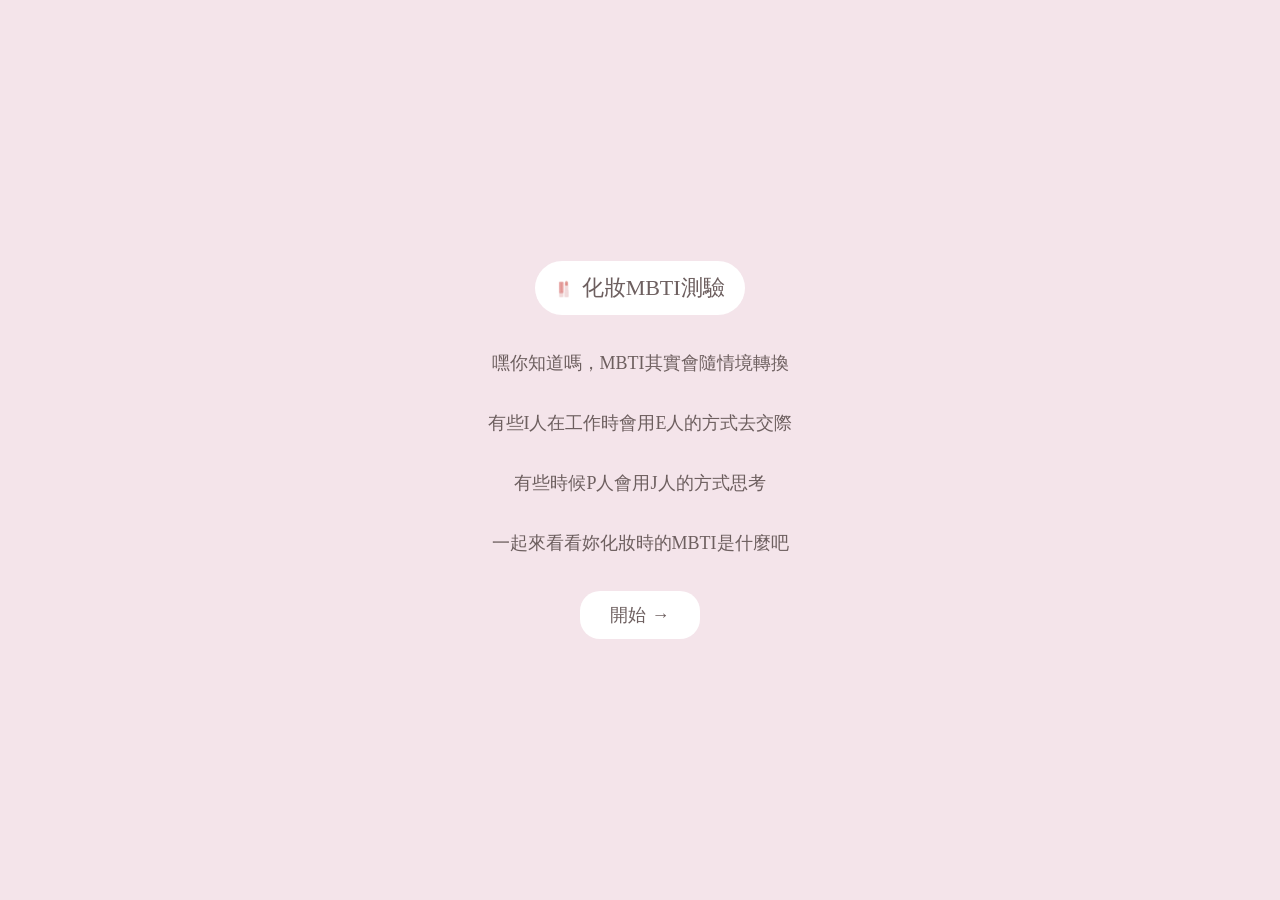
<file: index.html>
<!DOCTYPE html>
<html lang="zh-Hant">
<head>
<meta charset="UTF-8">
<meta name="viewport" content="width=device-width, initial-scale=1.0">
<title>化妝MBTI測驗</title>

<style>
body{
  margin:0;
  font-family:"微軟正黑體";
  background:#f4e4ea;
}

/* 全頁置中 */
.container{
  width:100%;
  min-height:100vh;
  display:flex;
  flex-direction:column;
  align-items:center;
  justify-content:center;
  text-align:center;
  padding:40px 20px;
  box-sizing:border-box;
  gap:30px;
}

/* 標題 */
.title-box{
  display:inline-flex;
  align-items:center;
  gap:10px;
  background:#FFFFFF;
  padding:12px 20px;
  border-radius:30px;
  font-size:22px;
  color:#6d5f5f;

  opacity:0;
  transform:translateY(10px);
  animation:fadeTitle 1.2s ease forwards;
}

.title-box img{
  height:20px;
  transform:translateY(1px);
}

@keyframes fadeTitle{
  to{
    opacity:1;
    transform:translateY(0);
  }
}

/* 文字區 */
.text-box{
  display:flex;
  flex-direction:column;
  gap:24px;
}

/* ⭐ 關鍵：先全部隱藏 */
.line{
  font-size:18px;
  line-height:2;
  color:#6d5f5f;

  opacity:0;
}

/* ⭐ 用「分開動畫」避免亂序 */
.l1{
  animation:fadeUp 1.8s ease forwards;
  animation-delay:0.4s;
}

.l2{
  animation:fadeUp 1.8s ease forwards;
  animation-delay:1.6s;
}

.l3{
  animation:fadeUp 1.8s ease forwards;
  animation-delay:2.8s;
}

.l4{
  animation:fadeUp 1.8s ease forwards;
  animation-delay:4.0s;
}

@keyframes fadeUp{
  from{
    opacity:0;
    transform:translateY(25px);
  }
  to{
    opacity:1;
    transform:translateY(0);
  }
}

/* 按鈕 */
.start-btn{
  padding:12px 30px;
  border:none;
  border-radius:20px;
  font-size:18px;
  background:#FFFFFF;
  color:#6d5f5f;
}
</style>
</head>

<body>

<div class="container">

  <div class="title-box">
    <img src="images/標題小口紅.png">
    化妝MBTI測驗
  </div>

  <div class="text-box">
    <div class="line l1">嘿你知道嗎，MBTI其實會隨情境轉換</div>
    <div class="line l2">有些I人在工作時會用E人的方式去交際</div>
    <div class="line l3">有些時候P人會用J人的方式思考</div>
    <div class="line l4">一起來看看妳化妝時的MBTI是什麼吧</div>
  </div>

  <button class="start-btn" onclick="start()">
    開始 →
  </button>

</div>

<script>
function start(){
  localStorage.setItem("result", JSON.stringify([]));
  location.href = "page1.html";
}
</script>

</body>
</html>
</file>
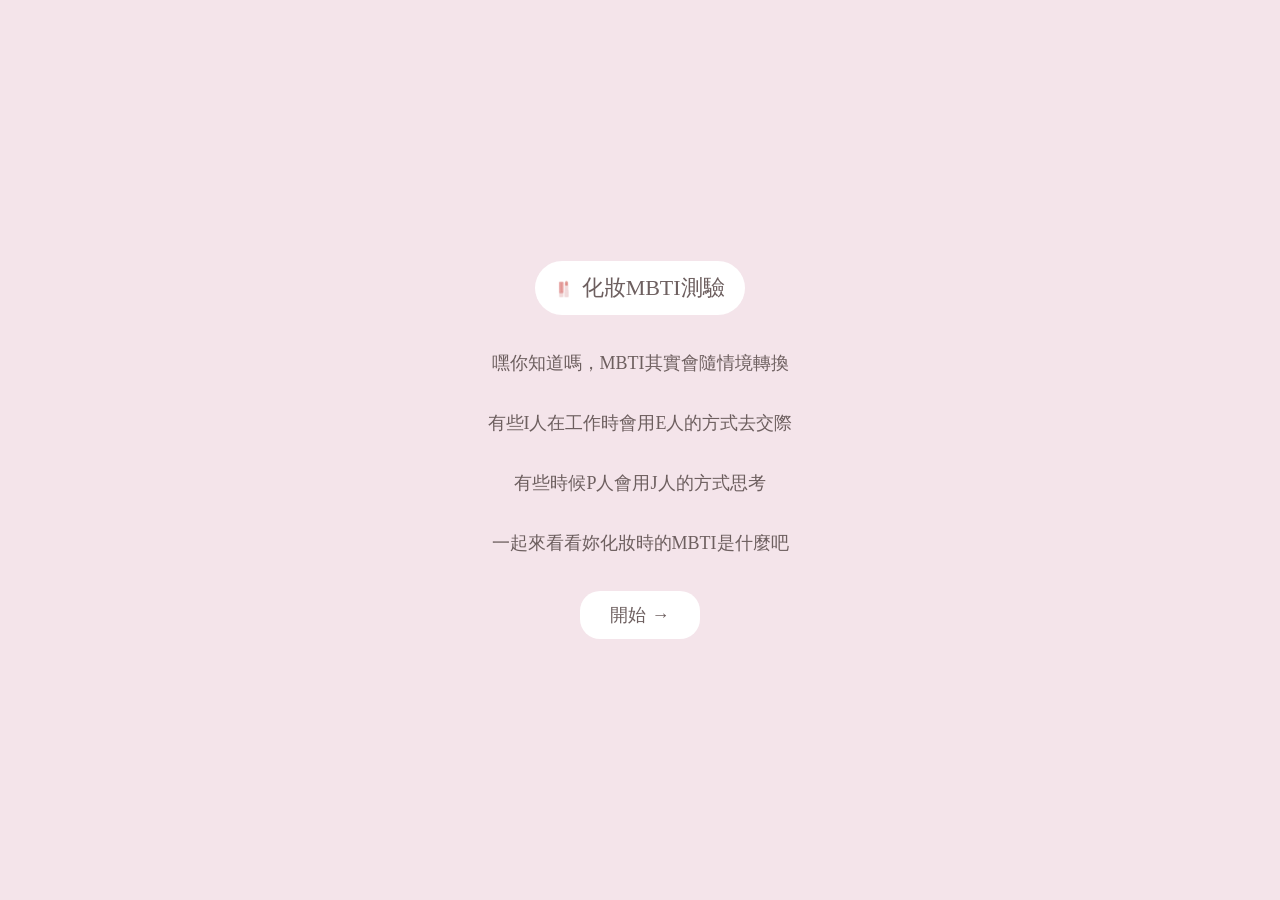
<file: answerpage.html>
<!DOCTYPE html>
<html lang="zh-Hant">
<head>
<meta charset="UTF-8">
<meta name="viewport" content="width=device-width, initial-scale=1.0">
<script src="main.js"></script>
<title>answerpage</title>

<style>
body {
    margin: 0;
    padding: 20px 0;
    font-family: "PingFang TC", "Microsoft JhengHei", sans-serif;
    background-color: #f4e4ea;
    display: flex;
    justify-content: center;
}

.container {
    width: 90%;
    max-width: 420px;
    text-align: center;
    color: #6d5b5b;
}

/* 標題 */
.title-box {
    display: inline-block;
    background: #fff;
    padding: 12px 36px;
    border-radius: 20px;
    font-size: 26px;
    font-weight: bold;
    margin-bottom: 25px;
}

/* 模特兒 */
.model-img {
    width: 85%;
    display: block;
    margin: 0 auto 20px;
}

/* 文字 */
.description {
    font-size: 15px;
    line-height: 2.5;
    margin: 15px 0;
    padding: 0 10px;
}

/* ⭐ 產品圖（最大化＋乾淨） */
.makeup-name {
    width: 100%;
    margin: 10px auto 20px;
    display: block;
}

/* 按鈕 */
.buy-link {
    display: block;
    margin-top: 25px;
    text-decoration: none;
    color: #6d5b5b;
    font-size: 22px;
    font-weight: bold;
}
</style>
</head>

<body>

<div class="container">

    <div class="title-box" id="title"></div>

    <img id="model" class="model-img">
    
    <div class="description" id="desc"></div>
    
    <img id="makeup" class="makeup-name">

    <a href="https://www.amfairyland.com/products" class="buy-link">
        購買命定彩妝 ➔
    </a>

</div>

<script>
renderResult();
</script>

</body>
</html>
</file>
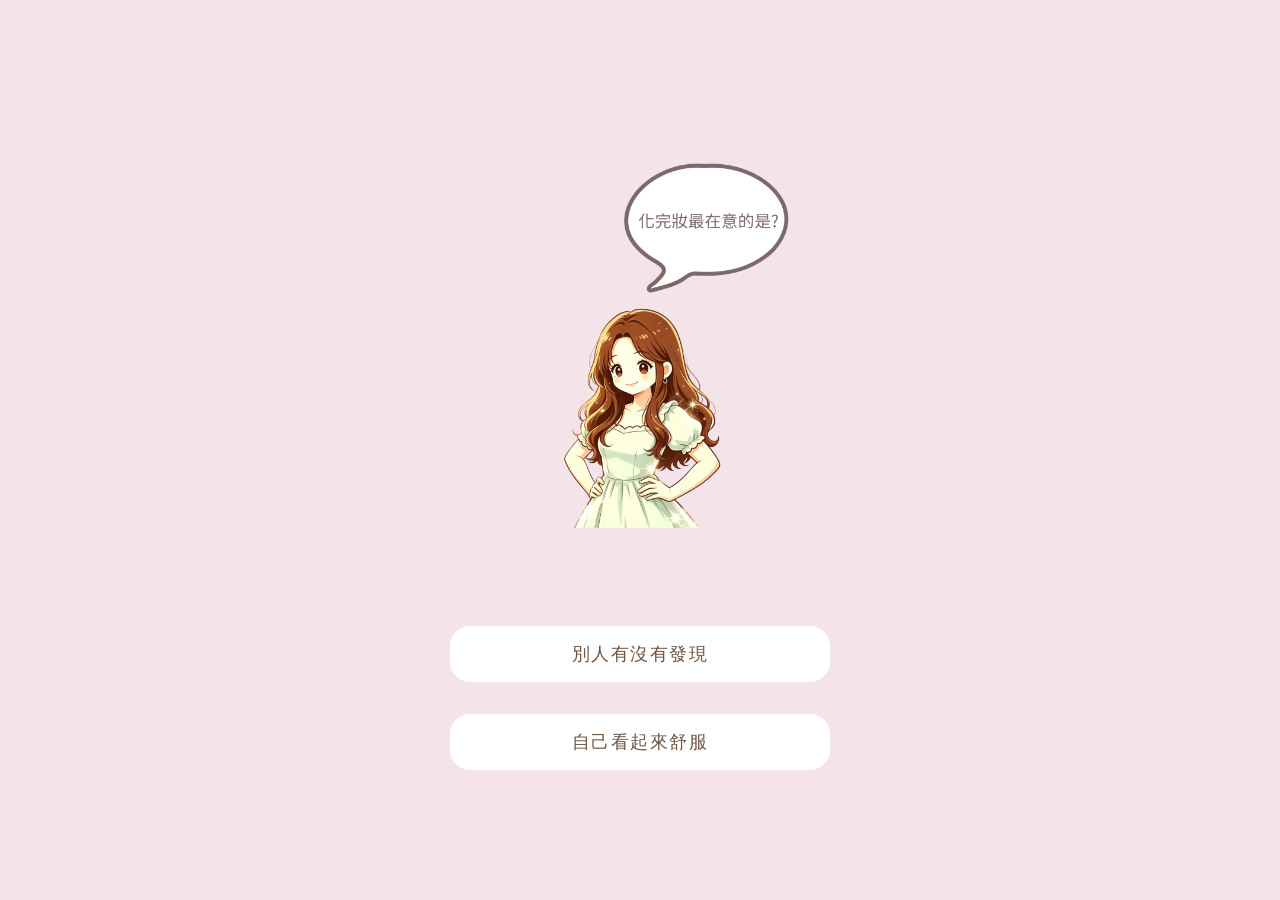
<file: page1.html>
<!DOCTYPE html>
<html lang="zh-Hant">
<head>
<meta name="viewport" content="width=device-width, initial-scale=1.0">

<script src="main.js"></script>
<title>Q1</title>

<style>
body{
  margin:0;
  font-family:sans-serif;
  background:#f4e4ea;
}

/* ⭐ 全頁結構 */
.container{
  width:100%;
  max-width:420px;
  margin:auto;

  min-height:100vh;
  display:flex;
  flex-direction:column;
  align-items:center;

  padding:40px 20px;
  box-sizing:border-box;
  text-align:center;
}

/* ⭐ 圖片區：置中 + 放大 */
.img-box{
  flex:1; /* ⭐ 吃掉上半部空間，讓圖片自然置中 */
  display:flex;
  justify-content:center;
  align-items:center;
}

.img-box img{
  width:100%;
  max-width:320px; /* ⭐ 放大重點 */
  height:auto;
}

/* ⭐ 按鈕區：往下 1/3 */
.button-area{
  width:100%;
  margin-top:auto; /* ⭐ 推到底部 */
  padding-bottom:80px; /* ⭐ 不要貼邊 */
  display:flex;
  flex-direction:column;
  gap:12px;
}

/* 按鈕 */
button{
  width:100%;
  padding:16px 14px;
  margin:10px 0;

  border:none;
  border-radius:20px;
  background:#fff;

  /* ⭐ 重點 */
  font-size:18px;        /* 變大 */
  color:#6f5544;         /* 字色 */
  letter-spacing:1.5px;   /* 字距加寬 */

  appearance:none;
  -webkit-appearance:none;

  text-decoration:none;
}

/* 手機微調 */
@media (max-width:480px){

  .img-box img{
    max-width:260px;
  }

  button{
    font-size:14px;
    padding:12px;
  }
}
</style>
</head>

<body>

<div class="container">

  <div class="img-box">
    <img src="images/9.png" alt="page1_girl" class="girl">
  </div>

  <!-- ⭐ 按鈕區 -->
  <div class="button-area">
    <button onclick="choose('E','page2.html')">別人有沒有發現</button>
    <button onclick="choose('I','page2.html')">自己看起來舒服</button>
  </div>

</div>

</body>
</html>
</file>
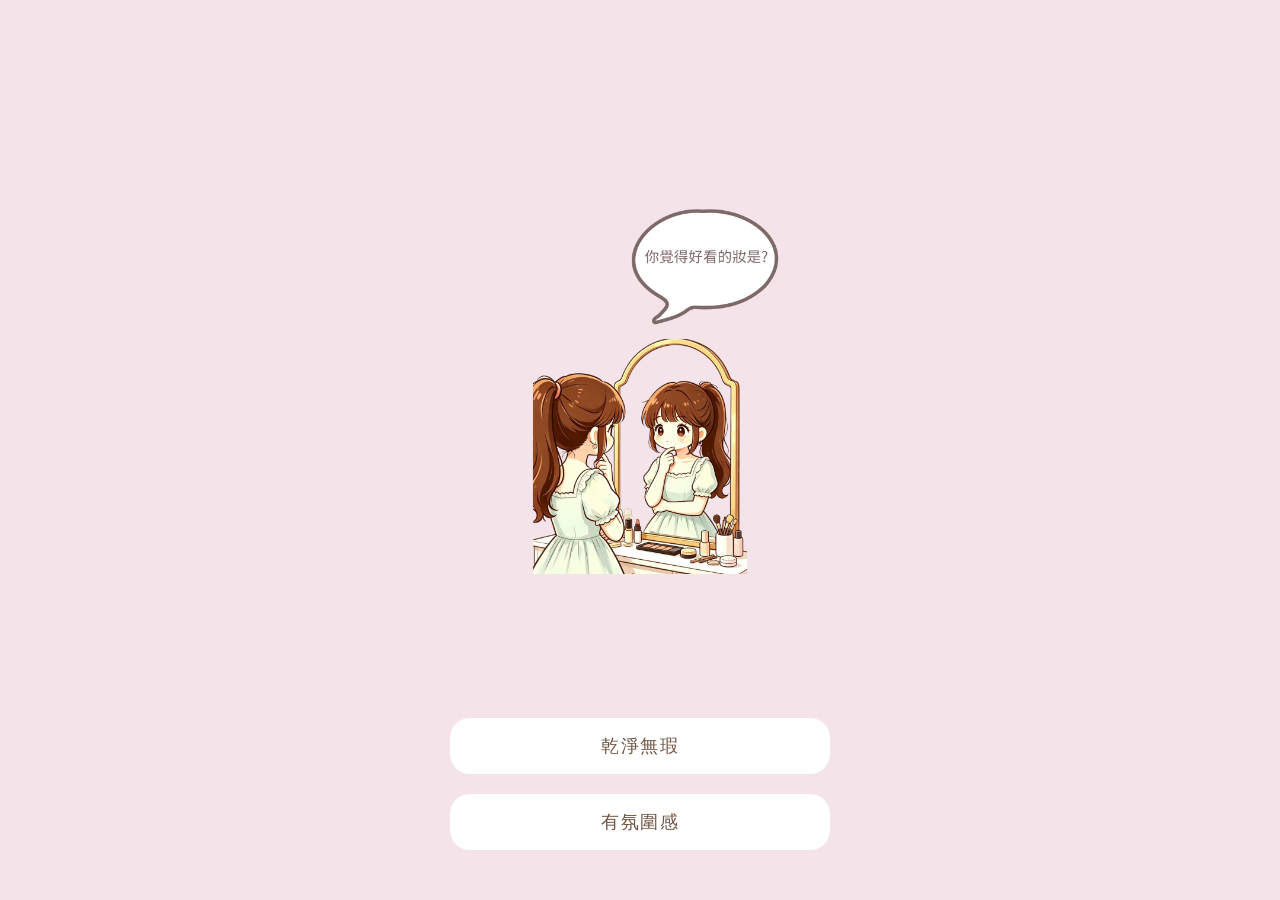
<file: page2.html>
<!DOCTYPE html>
<html lang="zh-Hant">
<head>
<meta name="viewport" content="width=device-width, initial-scale=1.0">
<script src="main.js"></script>
<title>Q2</title>
<style>
body{
  margin:0;
  font-family:sans-serif;
  background:#f4e4ea;
}

/* ⭐ 全頁結構 */
.container{
  width:100%;
  max-width:420px;
  margin:auto;

  min-height:100vh;
  display:flex;
  flex-direction:column;
  align-items:center;

  padding:40px 20px;
  box-sizing:border-box;
  text-align:center;
}

/* ⭐ 圖片區：置中 + 放大 */
.img-box{
  flex:1; /* ⭐ 吃掉上半部空間，讓圖片自然置中 */
  display:flex;
  justify-content:center;
  align-items:center;
}

.img-box img{
  width:100%;
  max-width:320px; /* ⭐ 放大重點 */
  height:auto;
}

/* ⭐ 按鈕區：往下 1/3 */
.button-area{
  width:100%;
  margin-top:auto; /* ⭐ 推到底部 */
  padding-bottom:80px; /* ⭐ 不要貼邊 */
  display:flex;
  flex-direction:column;
  gap:12px;
}

/* 按鈕 */
button{
  width:100%;
  padding:16px 14px;
  margin:10px 0;

  border:none;
  border-radius:20px;
  background:#fff;

  /* ⭐ 重點 */
  font-size:18px;        /* 變大 */
  color:#6f5544;         /* 字色 */
  letter-spacing:1.5px;   /* 字距加寬 */

  appearance:none;
  -webkit-appearance:none;

  text-decoration:none;
}

/* 手機微調 */
@media (max-width:480px){

  .img-box img{
    max-width:260px;
  }

  button{
    font-size:14px;
    padding:12px;
  }
}
</style>
</head>

<body>

<div class="container">
  
  <div class="img-box">
    <img src="images/8.png" alt="page1_girl" class="girl">
  </div>
  
  <button onclick="choose('S','page3.html')">乾淨無瑕</button>
  <button onclick="choose('N','page3.html')">有氛圍感</button>
</div>

</body>
</html>
</file>
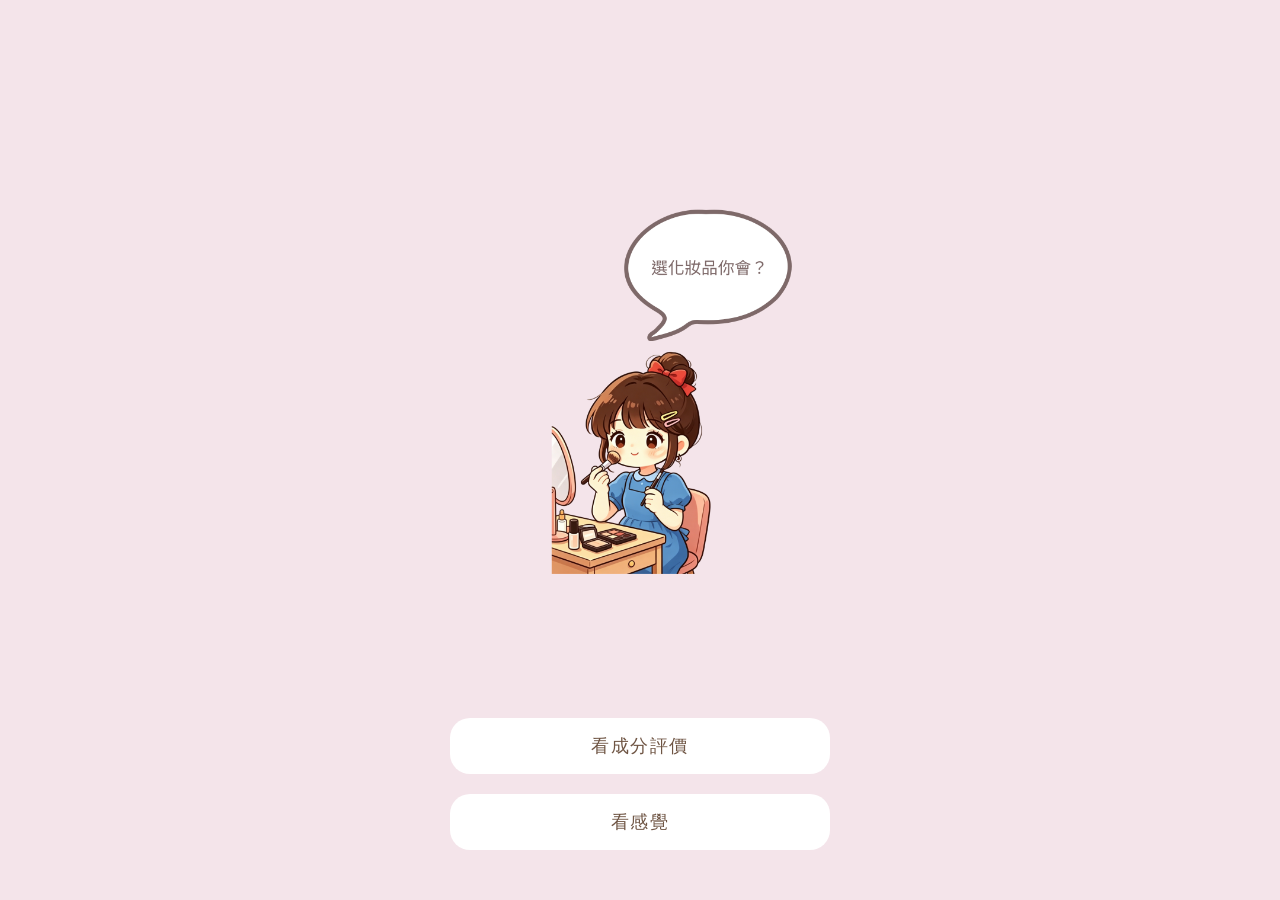
<file: page3.html>
<!DOCTYPE html>
<html lang="zh-Hant">
<head>
<meta name="viewport" content="width=device-width, initial-scale=1.0">
<link rel="stylesheet" href="style.css">
<script src="main.js"></script>
<title>Q3</title>
<style>
body{
  margin:0;
  font-family:sans-serif;
  background:#f4e4ea;
}

/* ⭐ 全頁結構 */
.container{
  width:100%;
  max-width:420px;
  margin:auto;

  min-height:100vh;
  display:flex;
  flex-direction:column;
  align-items:center;

  padding:40px 20px;
  box-sizing:border-box;
  text-align:center;
}

/* ⭐ 圖片區：置中 + 放大 */
.img-box{
  flex:1; /* ⭐ 吃掉上半部空間，讓圖片自然置中 */
  display:flex;
  justify-content:center;
  align-items:center;
}

.img-box img{
  width:100%;
  max-width:320px; /* ⭐ 放大重點 */
  height:auto;
}

/* ⭐ 按鈕區：往下 1/3 */
.button-area{
  width:100%;
  margin-top:auto; /* ⭐ 推到底部 */
  padding-bottom:80px; /* ⭐ 不要貼邊 */
  display:flex;
  flex-direction:column;
  gap:12px;
}

/* 按鈕 */
button{
  width:100%;
  padding:16px 14px;
  margin:10px 0;

  border:none;
  border-radius:20px;
  background:#fff;

  /* ⭐ 重點 */
  font-size:18px;        /* 變大 */
  color:#6f5544;         /* 字色 */
  letter-spacing:1.5px;   /* 字距加寬 */

  appearance:none;
  -webkit-appearance:none;

  text-decoration:none;
}

/* 手機微調 */
@media (max-width:480px){

  .img-box img{
    max-width:260px;
  }

  button{
    font-size:14px;
    padding:12px;
  }
}
</style>
</head>

<body>

<div class="container">

    <div class="img-box">
    <img src="images/10.png" alt="page1_girl" class="girl">
  </div>
  
  <button onclick="choose('T','page4.html')">看成分評價</button>
  <button onclick="choose('F','page4.html')">看感覺</button>
</div>

</body>
</html>
</file>
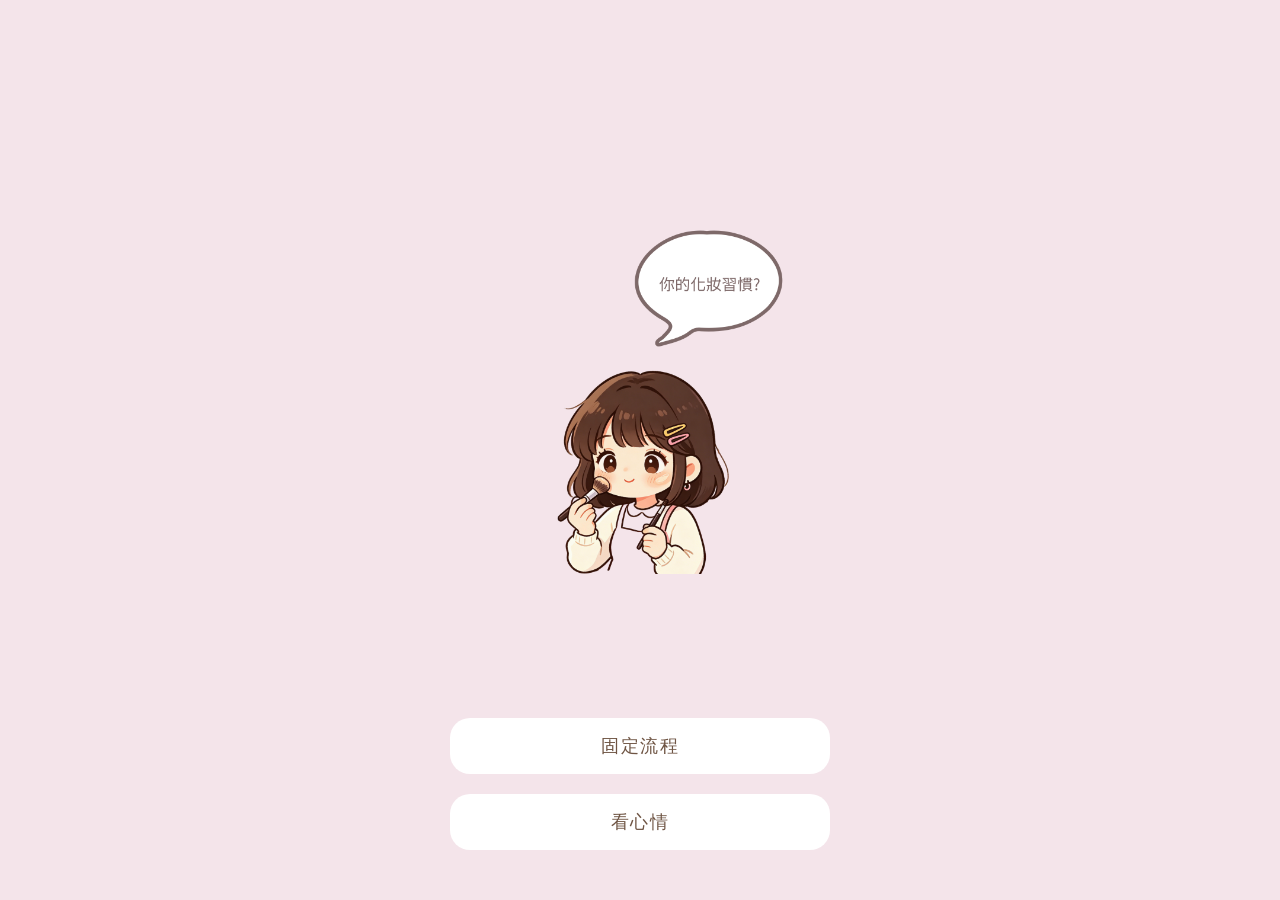
<file: page4.html>
<!DOCTYPE html>
<html lang="zh-Hant">
<head>
<meta name="viewport" content="width=device-width, initial-scale=1.0">
<link rel="stylesheet" href="style.css">
<script src="main.js"></script>
<title>Q4</title>
<style>
body{
  margin:0;
  font-family:sans-serif;
  background:#f4e4ea;
}

/* ⭐ 全頁結構 */
.container{
  width:100%;
  max-width:420px;
  margin:auto;

  min-height:100vh;
  display:flex;
  flex-direction:column;
  align-items:center;

  padding:40px 20px;
  box-sizing:border-box;
  text-align:center;
}

/* ⭐ 圖片區：置中 + 放大 */
.img-box{
  flex:1; /* ⭐ 吃掉上半部空間，讓圖片自然置中 */
  display:flex;
  justify-content:center;
  align-items:center;
}

.img-box img{
  width:100%;
  max-width:320px; /* ⭐ 放大重點 */
  height:auto;
}

/* ⭐ 按鈕區：往下 1/3 */
.button-area{
  width:100%;
  margin-top:auto; /* ⭐ 推到底部 */
  padding-bottom:80px; /* ⭐ 不要貼邊 */
  display:flex;
  flex-direction:column;
  gap:12px;
}

/* 按鈕 */
button{
  width:100%;
  padding:16px 14px;
  margin:10px 0;

  border:none;
  border-radius:20px;
  background:#fff;

  /* ⭐ 重點 */
  font-size:18px;        /* 變大 */
  color:#6f5544;         /* 字色 */
  letter-spacing:1.5px;   /* 字距加寬 */

  appearance:none;
  -webkit-appearance:none;

  text-decoration:none;
}

/* 手機微調 */
@media (max-width:480px){

  .img-box img{
    max-width:260px;
  }

  button{
    font-size:14px;
    padding:12px;
  }
}
</style>
</head>

<body>

<div class="container">
  
  <div class="img-box">
    <img src="images/7.png" alt="page1_girl" class="girl">
  </div>
  
  <button onclick="choose('J','answerpage.html')">固定流程</button>
  <button onclick="choose('P','answerpage.html')">看心情</button>
</div>

</body>
</html>
</file>
<file: style.css>
body{
  margin:0;
  font-family:"微軟正黑體";
  background:#f4e4ea;
}

.container{
  width:100%;
  max-width:420px;
  margin:auto;

  height:100vh;
  display:flex;
  flex-direction:column;
  align-items:center;
  justify-content:flex-start;

  text-align:center;
  padding:40px 20px;
  box-sizing:border-box;
}

/* 按鈕 */
button{
  width:100%;
  padding:14px;
  margin:10px 0;
  border:none;
  border-radius:20px;
  background:#FFFFFF;
  font-size:16px;

    appearance:none;
  -webkit-appearance:none;
}


/* 圖 */
.model{
  width:100%;
  max-width:260px;
}

/* 產品 */
.grid{
  display:grid;
  grid-template-columns:repeat(3,1fr);
  gap:10px;
}

.grid img{
  width:100%;
  height:90px;
  object-fit:contain;
  background:#fff;
}



.img-box{
  width:100%;
  display:flex;
  justify-content:center;
}

.img-box img{
  width:100%;
  max-width:260px;
  height:auto;
}

/* 手機優化 */
@media (max-width:480px){
  h1{font-size:22px;}
  h2{font-size:18px;}
}
</file>
